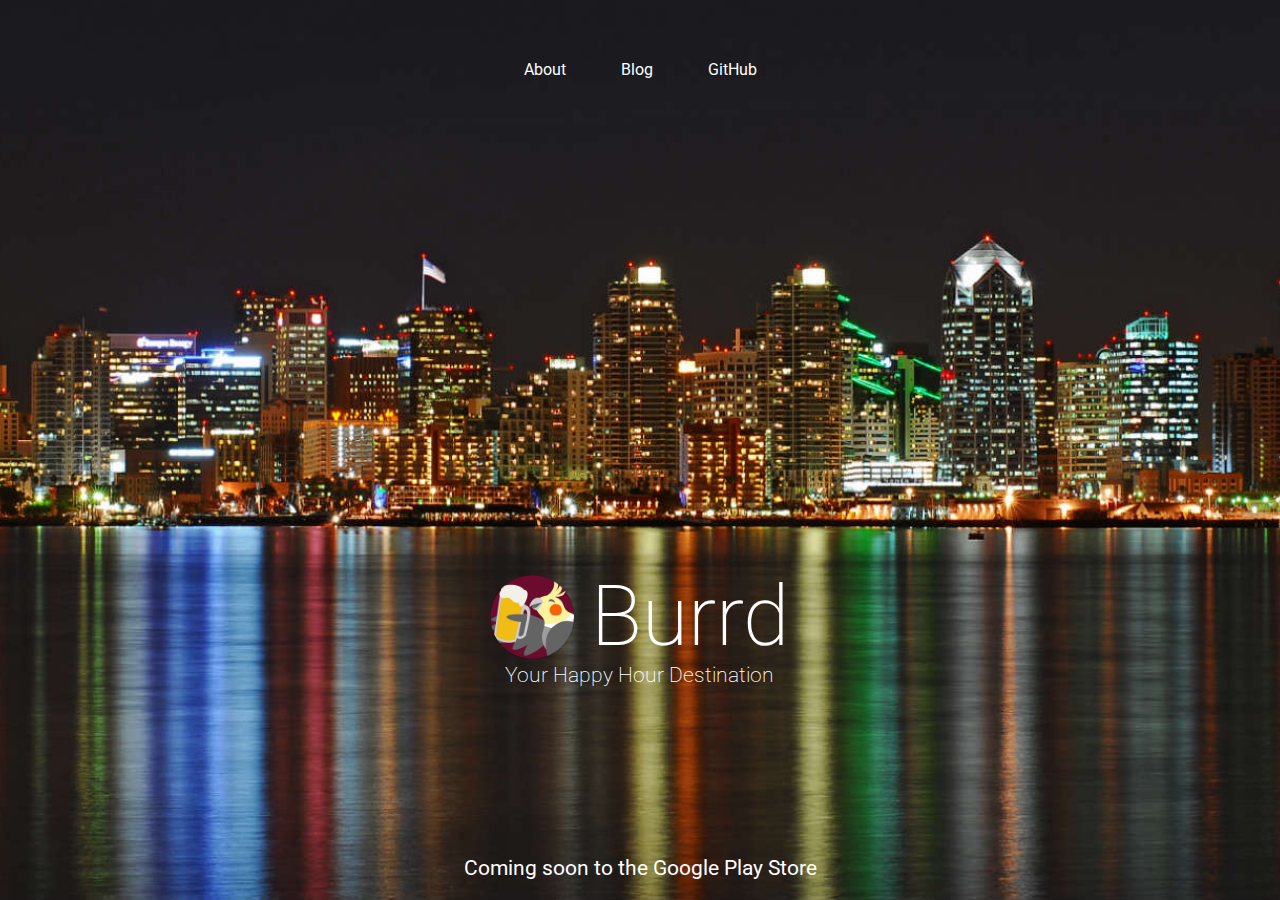
<file: index.html>
<!doctype html>
<html>
<head>
    <meta charset="utf-8">
    <title>Burrd</title>
    <meta name="description" content="Your happy hour destination">
    <meta name="viewport" content="width=device-width, initial-scale=1.0, maximum-scale=1.0, user-scalable=no" />

    <link rel="stylesheet" href="styles.css">
    <link rel="stylesheet" href="splash.css">

    <link rel="shortcut icon" href="images/favicon.ico" type="image/x-icon">
    <link rel="icon" href="img/favicon.ico" type="image/x-icon">

    <link href='http://fonts.googleapis.com/css?family=Roboto:100, 200, 400' rel='stylesheet' type='text/css'>
</head>

<body>
    <div id="splash">
        <div class="container">
            <nav>
                <a href="about.html">About</a>
                <a href="https://medium.com/@theburrd">Blog</a>
                <!-- <a href="appstore placeholder" class="applink appstore-link" title="Download on the App Store">App Store</a> -->
                <!-- <a href="playstore placeholder" class="applink playstore-link" title="Download on the Play Store">Google Play Store</a> -->
                <a href="https://github.com/theburrd">GitHub</a>
            </nav>
            
            <div class="heading">
                <img id="burrd-logo" src="img/burrd_large.png">
                <h1>Burrd</h1>
                <span class="headline">Your Happy Hour Destination</span>
            </div>

            <div class="app-cta">
                <!-- <a href="appstore link" class="applink-cta appstore-cta" title="Download on the App Store">Download on the App Store</a> -->
                <!-- <a href="playstore link" class="applink-cta playstore-cta" title="Get it on Google Play">Get it on Google Play</a> -->
                <h2 class="coming-soon">Coming soon to the Google Play Store</h2>
            </div>
        </div>
    </div>
</body>
</html>
</file>
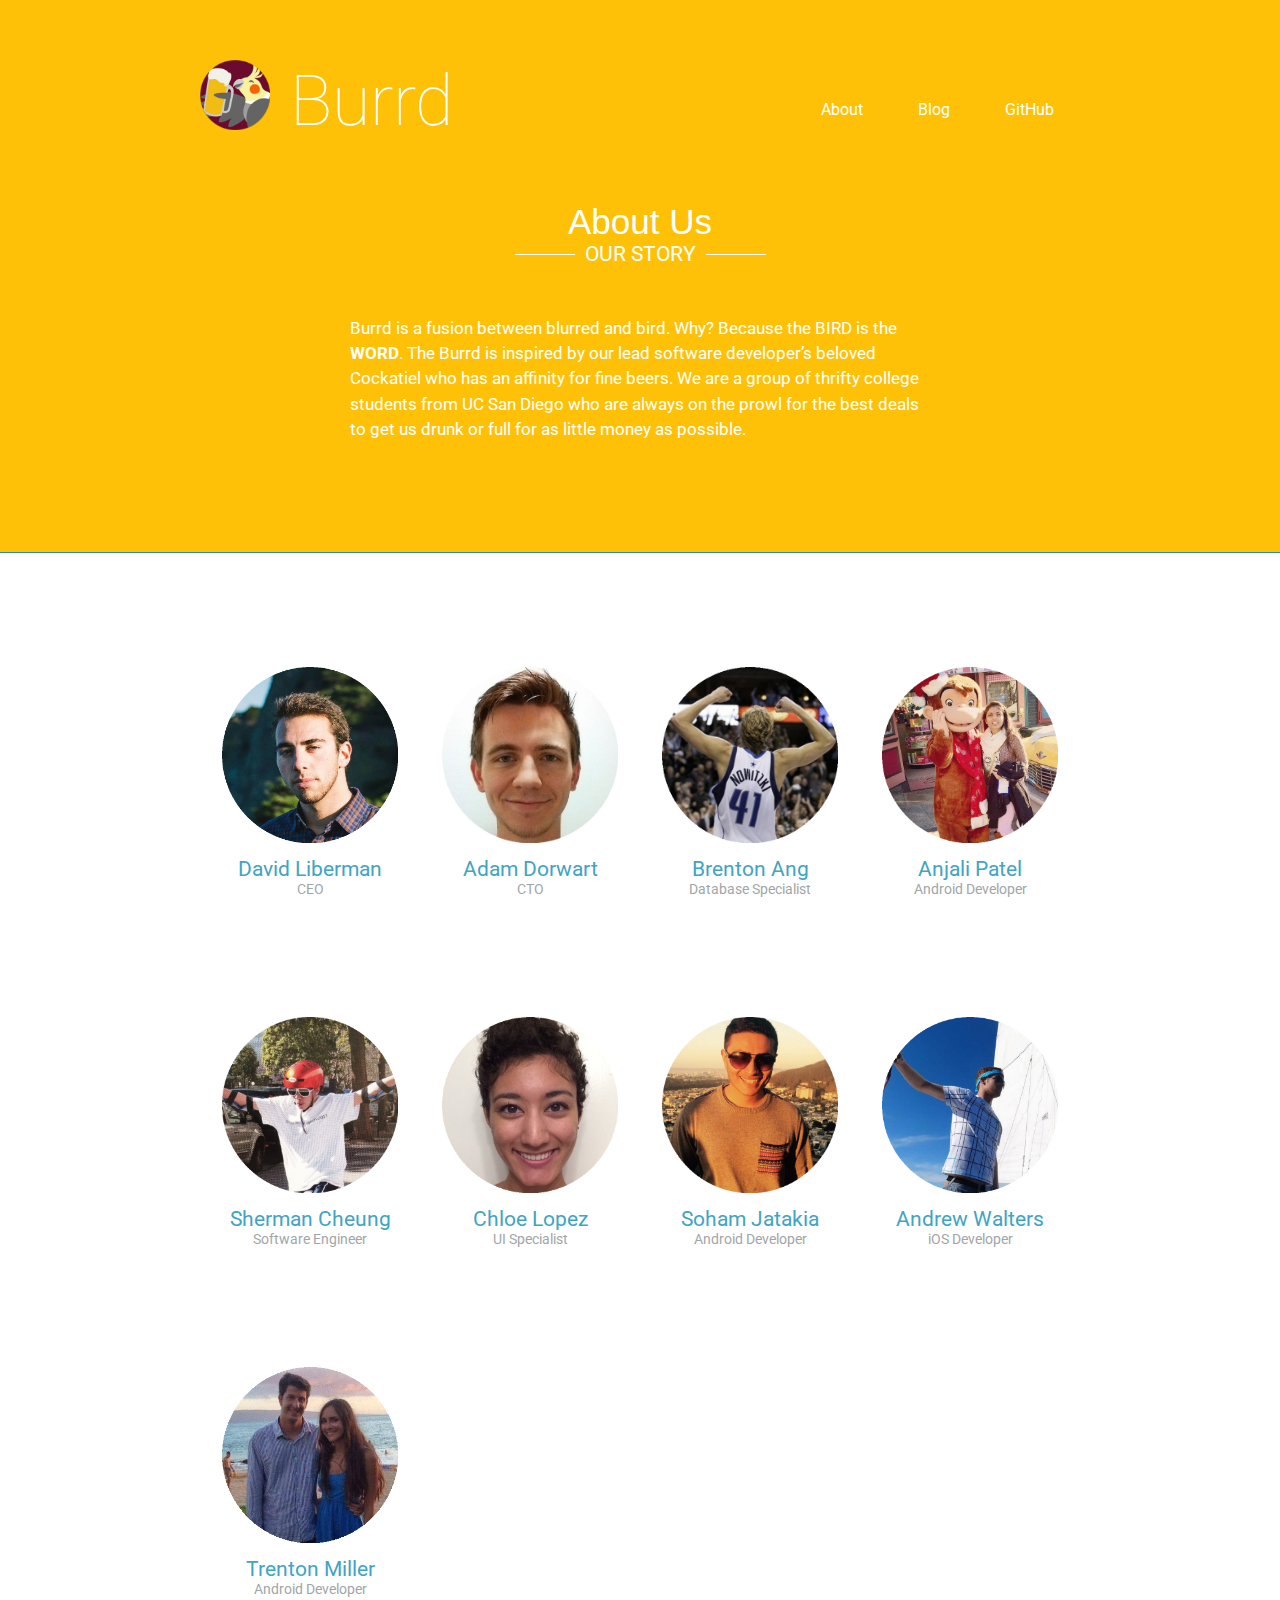
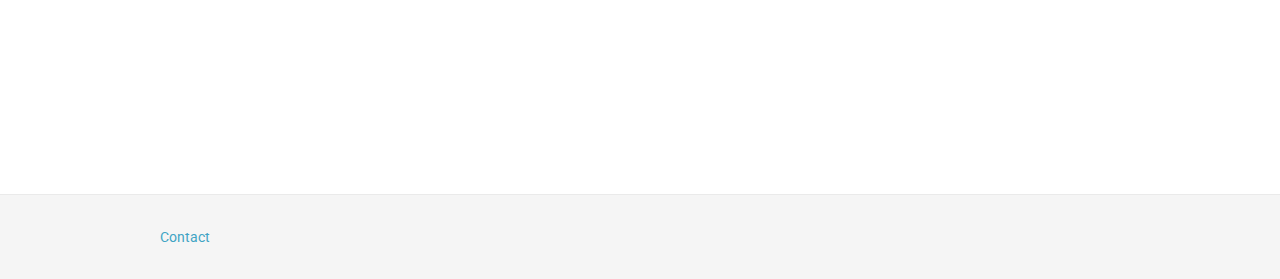
<file: about.html>
<!doctype html>
<html>
<head>
    <meta charset="utf-8">
    <title>Burrd</title>
    <meta name="description" content="Your happy hour destination">
    <meta name="viewport" content="width=device-width, initial-scale=1.0, maximum-scale=1.0, user-scalable=no" />

    <link rel="stylesheet" href="styles.css">
    <link rel="stylesheet" href="splash.css">

    <link rel="shortcut icon" href="images/favicon.ico" type="image/x-icon">
    <link rel="icon" href="images/favicon.ico" type="image/x-icon">

    <link href='http://fonts.googleapis.com/css?family=Roboto:100, 200, 400' rel='stylesheet' type='text/css'>
</head>

<body>
    <section id="header">
        <div class="width">
            <a href="index.html">
                <div class="title">
                    <span><img id="burrd-logo" src="img/burrd_large.png"></span>
                    <h3 class="logo">Burrd</h3>
                </div>
            </a>
            <nav>
                <a href="about.html" class="selected">About</a>
                <a href="https://medium.com/@theburrd">Blog</a>
                <!-- <a href="appstore link" class="applink appstore-link" title="Download on the App Store">App Store</a> -->
                <!-- <a href="playstore link" class="applink playstore-link" title="Download on the Play Store">Google Play Store</a> -->
                <a href="https://github.com/theburrd">GitHub</a>
            </nav>
        </div>
        <div class="clear"></div>
    </section>
    <div class="clear"></div>
    <section id="about">
        <div class="width">
            <h4>About Us</h4>
            <span class="subhead">OUR STORY</span>
            <p>Burrd is a fusion between blurred and bird. Why? Because the
            BIRD is the <b>WORD</b>.  The Burrd is inspired by our lead software
            developer’s beloved Cockatiel who has an
            affinity for fine beers. We are a group of thrifty college students from UC San Diego who
            are always on the prowl for the best deals to get us drunk or full for as little money
            as possible.</p>
        </div>
    </section>

    <section id="team">
        <div class="width">
            <ul>
                <li><span class="avatar" id="david"></span><a href='placeholder'>David Liberman</a><span class="title">CEO</span></li>
                <li><span class="avatar" id="adam"></span><a href='placeholder'>Adam Dorwart</a><span class="title">CTO</span></li>
                <li><span class="avatar" id="brenton"></span><a href='placeholder'>Brenton Ang</a><span class="title">Database Specialist</span></li>
                <li><span class="avatar" id="anjali"></span><a href='placeholder'>Anjali Patel</a><span class="title">Android Developer</span></li>
                <li><span class="avatar" id="sherman"></span><a href='placeholder'>Sherman Cheung</a><span class="title">Software Engineer</span></li>
                <li><span class="avatar" id="chloe"></span><a href='placeholder'>Chloe Lopez</a><span class="title">UI Specialist</span></li>
                <li><span class="avatar" id="soham"></span><a href='placeholder'>Soham Jatakia</a><span class="title">Android Developer</span></li>
                <li><span class="avatar" id="andrew"></span><a href='placeholder'>Andrew Walters</a><span class="title">iOS Developer</span></li>
                <li><span class="avatar" id="trent"></span><a href='placeholder'>Trenton Miller</a><span class="title">Android Developer</span></li>
            </ul>
            <div class="clear"></div>
        </div>
    </section>


    <footer>
        <div class="width-footer">
            <ul id="contactInfo">
                <li><a href="email place holder">Contact</a></li>
                <!-- <li><a href="help placeholder">Support</a></li> -->
            </ul>
            <!-- <span class="copyright">&copy;2015 Twitter, Inc</span> -->
          <div class="clear"></div>
        </div>
    </footer>

</body>
</html>
</file>
<file: styles.css>
* {
  box-sizing: border-box;
  -moz-box-sizing:  border-box;
}
html {
  height: 100%;
  padding: 0;
  margin: 0;
  font-size: 14px;
  background-color: #000000;
}
/*
34px = 2.125rem
18px = 1.125rem
24px = 1.5rem
16px = 1rem (base)
*/


body {
    height: 100%;
    background: #F5F5F5;
    padding: 0;
    margin: 0;
    min-width: 320px;
    font-family:  'Roboto', sans-serif;
    font-weight: 400;
    -webkit-font-smoothing: antialiased;
    color: #3F4D51;
}

strong {
  font-family: 'museo_sans700', sans-serif;
  font-weight: normal;
}

h1,h2,h3,h4,h5,h6 {
  font-weight: normal;
}

a {
  color: #40A4C4;
  text-decoration: none;

  -webkit-transition: color .2s ease-out;
  -moz-transition: color .2s ease-out;
  -ms-transition: color .2s ease-out;
  -o-transition: color .2s ease-out;
  transition: color .2s ease-out;
}

a .icon {
  fill: #40A4C4;
}

a:hover {
  color: #2A748B;
  text-decoration: underline;
}

a:hover .icon {
  fill: #2A748B;
}

.width {
  max-width: 1000px;
  margin: 0 auto;
  padding: 60px;
}

.width-footer {
  max-width: 1000px;
  margin: 0 auto;
  padding: 20px;
  text-align: center;
  position: relative;
}


h5 {
  margin: 40px auto 10px;
  width: 260px;
  text-align: center;
  padding: 10px;
  font-size: 1.5rem;
  border-bottom: 1px solid #E0F0F5;
  -webkit-touch-callout: none;
  -webkit-user-select: none;
  -khtml-user-select: none;
  -moz-user-select: none;
  -ms-user-select: none;
  user-select: none;
}

h6 {
  font-size: 1em;
  margin-bottom: 10px;
  font-family:  'museo_sans700', sans-serif;
}

h4 {
  font-size: 2.5em;
  font-family: 'museo_sans700', sans-serif;
  margin: 60px auto 10px;
  text-align: center;
  -webkit-margin-before: 0;
  -webkit-margin-after: 0;
}

span.subhead {
  font-size:1.5em;
  text-align: center;
  display: block;
  position: relative;
}

span.subhead:before, span.subhead:after {
  content: "";
  width: 60px;
  height: 6px;
  border-top: 1px solid white;
  display: inline-block;
  margin: 0 10px;
}

nav {
  font-family: 'museo_sans300', sans-serif;
  float: right;
  margin: 40px 0 0 0;
  z-index: 2;
  position: relative;

  -webkit-touch-callout: element;
  -webkit-user-select: element;
  -khtml-user-select: element;
  -moz-user-select: element;
  -ms-user-select: element;
  user-select: element;
}

#splash nav {
  float: none;
}

nav a {
  background-color: transparent;
  border-bottom: 1px solid rgba(255,255,255,0);
  border-radius: 0;
  border: none;
  color: white;
  cursor: pointer;
  font-size: 1.125rem;
  margin: 0 10px;
  padding: 10px 16px 24px;
  width: 30%;

  -webkit-transition: all .1s ease-out;
  -moz-transition: all .1s ease-out;
  -ms-transition: all .1s ease-out;
  -o-transition: all .1s ease-out;
  transition: all .1s ease-out;
}

@media all and (max-width : 360px) {
  nav a {
    font-size: 1em;
    padding: 10px 6px;
  }
}

nav a:hover {
  border-bottom: 1px solid white;
  color: white;
  cursor: pointer;
  padding-bottom: 20px;
  text-decoration: none;
}

nav a:active {
  color: white;
}

nav .applink,
nav .applink:hover {
  background-position: 15px 7px;
  background-repeat: no-repeat;
  font-size: 0;
  line-height: 0;
  padding: 30px;
  /*padding: 20px 20px 28px; */
}

nav .applink:hover {
  padding-bottom: 24px;
}

nav .appstore-link,
nav .appstore-link:hover{
  background-image: url('img/logo_appstore_shrink.png');
}
nav .playstore-link,
nav .playstore-link:hover {
  /*background-image: url('img/logo_playstore_shrink.png');*/
}

/* ====== Header Section */
section#header {
  /*background:#40A4C4;*/
  background: #FFC107;
  color: white;
}

section#header a {

}

section#header h3 {
  font-family: 'Roboto', sans-serif;
  color: #fff;
  font-weight: 100;
  font-size: 5em;
  float: left;
  margin: 0;
  padding-left: 20px;
  /*width:286px;
  height:70px;
  background-image:url('img/burrd_large.png');
  background-size:contain;
  background-repeat:no-repeat;
  
  text-indent:-9000px;
  margin-bottom:35px;
  */
}

section#header img {
  float: left;
  display: inline-block;
  height: 5em;
  width: 5em;
}

@media all and (max-width : 720px) {
  section#header h3.logo {

    float: left;
    display: inline-block;
    margin: 0 auto;
    font-size: 3.5em;
    -webkit-transform: scale(0.7);
    -moz-transform: scale(0.7);
    -ms-transform: scale(0.7);
    -o-transform: scale(0.7);
    transform: scale(0.7);
  }

  nav {
    padding-top: 50px;
    text-align:  center;
    float: none;
    display: block;
  }

  section#header {
    background-color: #FFC107;
    height: 200px;
  }
}
/* ====== About Section */
section#about {
  /*background:#40A4C4;*/
  background: #FFC107;
  border-bottom: 1px solid #328AA7;
  color: white;
}

section#about h5 {
  color: white;
  border-bottom: 1px solid rgba(255,255,255,0.3);
}

section#about p {
  max-width: 600px;
  margin: 40px auto;
  line-height: 1.5em;
  font-size: 1.2em;
  padding: 10px;
}


/* ====== Team Section */
section#team {
  padding: 20px 0;
  background: #fff;
}

section#team ul {
  display: inline-block;
  padding: 0;
}

section#team ul li{
  margin: 20px 0;
  font-size: 1.5rem;
  list-style:  none;
  float: left;
  width: 25%;
  min-height:  310px;
  max-width: 250px;
  min-width: 160px;
  position: relative;
  text-align: center;
}

@media all and (max-width : 880px) {
  section#team ul li{
      width: 50%;
      max-width: 1000px;

    }
}
section#team ul li .avatar {
  width: 176px;
  height: 180px;
  display: block;
  background-size:  contain;
  background-repeat: no-repeat;
  position: relative;
  margin: 0 auto 10px;
  z-index: 2;

  -webkit-touch-callout: none;
  -webkit-user-select: none;
  -khtml-user-select: none;
  -moz-user-select: none;
  -ms-user-select: none;
  user-select: none;
}

@media all and (max-width : 450px) {
  section#team ul li{
    font-size: 1rem;
    width: 50%;
    min-width: 0px;
  }

  section#team ul li .avatar{
      width: 120px;
      height: 122px;
  }

  section#team .width {
    padding: 0px;
  }
}
#david {
  background-image: url("img/prof_david.png");
}

#adam {
  background-image: url("img/prof_adam.png");
}

#trent {
  background-image: url("img/prof_trent.gif");
}

#brenton {
  background-image: url("img/prof_brenton.png");
}

#anjali {
  background-image: url("img/prof_anjali.png");
}

#soham {
  background-image: url("img/prof_soham.png");
}

#andrew {
  background-image: url("img/prof_andrew.png");
}

#chloe {
  background-image: url("img/prof_chloe.png");
}

#sherman {
  background-image: url("img/prof_sherman.png");
}

#andrew {
  background-image: url("img/prof_andrew.png");
}

section#team ul li .title{
  font-size: 1rem;

  color: #9FA6A8;
  display: block;
}


/* ======== info pages ====== */
.infobackground {
  background-color: white;
  padding: 20px 0 80px;
}

.info {
  color: #6B8187;
  width: 100%;
  margin: 0 auto;
  padding: 24px 20px;

  font-size: 1.4em;
  max-width: 700px;
  line-height: 1.4em;
  border-bottom: 1px solid #E0F0F5;
}

.info h1, .info h2, .info h3, .info h4, .info h5, .info h6 {
  color: #3F4D51;
}

.info p {
  font-size: 0.8em;
  line-height: 1.4em;
}

.info .notice {
  font-size: .7em;
  text-align: center;
  text-transform: uppercase;
}


@media only screen and (min-device-width : 320px) and (max-device-width : 480px) {

  body {
    font-size: 1em;
  }

  .width {
    height: 100%;
    padding: 40px;
  }


  .title {
    text-align: center;
  }

  section#header img {
    text-align: center;
    margin-left: 20%;
    height: 3.7em;
    width: 3.7em;
  }

  span.subhead:before, span.subhead:after {
    content: "";
    width: 1em;
    height: 0.2em;
    border-top: 1px solid white;
    display: inline-block;
    margin: 0 10px;
  }
  
  .info blockquote {
    color: #3F4D51;
    font-family:  'museo_sans700', sans-serif;
  }

  .info li {
    margin-bottom: 6px;
    color: #3F4D51;
  }

  .info .emphasis {

  }

  .info .emphasis li {
    margin-bottom: 16px;
    font-family: 'museo_sans300', sans-serif;
  }

  .info ol {
    list-style-type: lower-roman;
  }

  .info ol ol {
    list-style-type: lower-alpha;
    font-size: 0.8em;
    line-height: 1.3em;
  }

  .info ul ul {
    font-size: 0.8em;
    line-height: 1.3em;
  }

  .info .card {
    -webkit-border-radius: 4px;
  -moz-border-radius: 4px;
  border-radius: 4px;
  padding: 20px 20px 20px 30px;
  background: #fff;
  border: 1px solid #e1e1e1;
  -webkit-box-shadow:  0 2px 4px 0 rgba(0,0,0,0.1);
  box-shadow: 0 2px 4px 0 rgba(0,0,0,0.1);
  }

  .info img.asset-preview {
    display: block;
    width: 100%;
    height: auto;
    padding: 10px;
    border: 1px solid #e1e1e1;
    -webkit-border-radius:  4px;
  -moz-border-radius: 4px;
  border-radius: 4px;
  }

  .info img.asset-preview.quarter {
    display: inline-block;
    width: 24%;
  }

  .info span.captionlink {
    padding-left: 10px;
    font-size: 0.8em;
  }

  .info span.captionlink a {
    font-family: 'museo_sans700', sans-serif;
  }
}


/* ====== Footer */
footer {
  background: #F5F5F5;
  border-top: 1px solid #EAEAEA;
  min-height: 85px;

  padding: 0 20px;
}

footer ul#contactInfo {
  padding: 0;

}

footer ul#contactInfo li {
  list-style: none;
  float: left;
  margin-right: 20px;
}

footer ul#contactInfo li#location svg {
  margin-bottom: -1px;
  margin-right: 2px;
}

footer .copyright {
  float: right;
}

@media all and (max-width : 740px) {
  footer ul#contactInfo li {
    width: 100%;
    text-align:  center;
    margin: 0px auto 20px;
  }

  footer .copyright {
    clear: both;
    width: 100%;
    text-align: center;
  }
}

.clear {
  clear: both;
}
</file>
<file: splash.css>
#splash {
    /*By Rufustelestrat (Own work) [GFDL (http://www.gnu.org/copyleft/fdl.html), CC-BY-SA-3.0 (http://creativecommons.org/licenses/by-sa/3.0/) or CC BY 2.5 (http://creativecommons.org/licenses/by/2.5)], via Wikimedia Commons*/
    background: #000 url("img/reflecting_pond_mini.jpg") no-repeat center center;
    background-color: #000000;
    background-size: cover;
    color: white;
    height: 100%;
    width: 100%;
    text-align: center;
}

#splash .container {
    position: relative;
    padding: 20px;
    width: 100%;
    height: 100%;
    margin: 0 auto;
    max-width: 600px;
    min-height: 580px;
}

.heading {
    position: absolute;
    top: 63%;
    left: 25%;

}

.heading img {
    display: inline-block;
    height: 6em;
    width: 6em;
    vertical-align: middle;
    margin-right: 1em;
}

.heading h1 {
    display: inline-block;
    /*max-width: 360px;*/
    font-family: 'Roboto', sans-serif;
    font-weight: 200;
    font-size: 6em;
    overflow:hidden;
    margin: 0;    
    vertical-align: middle;
}

span.headline {
    display: block;
    font-family: 'Roboto', sans-serif;
    font-weight: 200;
    font-size: 1.5em;
    margin-top: -1%;
}

.video-cta {
    margin-top: 40px;
}

.playbutton {
    cursor: pointer;
}

#playstroke {
    fill-opacity: .2;
    transition: fill-opacity .1s;
}

.playbutton:hover #playstroke {
    fill-opacity: .4;
}

.app-cta {
    display: block;
    /*margin: 30px auto;*/
    text-align: center;
    position: absolute;
    bottom: 0;
    left: 50%;
    width: 100%;
    -webkit-transform: translateX(-50%);
    -moz-transform: translateX(-50%);
    transform: translateX(-50%);
}

.applink-cta {
    background-image: url("img/appstore_download.png");
    background-repeat: no-repeat;
    border-radius: 8px;
    border: 4px solid rgba(0,0,0,0);
    box-sizing: content-box;
    display: inline-block;
    font-size: 0;
    height: 50px;
    width: 135px;
    margin: 10px 0;
    line-height: 0;
}

.applink-cta:hover {
    border-color: rgba(0,0,0,0.2);
}

.playstore-cta {
    background-image: url("img/playstore_download.png");
    background-repeat: no-repeat;
    border-radius: 8px;
    background-size: contain;
    border: 4px solid rgba(0,0,0,0);
    box-sizing: content-box;
    display: inline-block;
    font-size: 0;
    height: 50px;
    width: 135px;
    line-height: 0;
    margin: 10px 0;
}

video#bgvid {
    position: fixed; left:50%; top: 50%;
    -ms-transform: translate(-50%, -50%);
    -o-transform: translate(-50%, -50%);
    -moz-transform: translate(-50%, -50%);
    -webkit-transform: translate(-50%, -50%);
    transform: translate(-50%, -50%);
    min-width: 100%; min-height: 100%;
    width: auto; height: auto; z-index: -100;
    background: url("../images/splash_bg.jpg") no-repeat;
    background-size: cover;
}

nav {
    font-family: 'Roboto', sans-serif;
    font-weight: 400;
}

.coming-soon {
    font-family: 'Roboto', sans-serif;
    font-weight: 400;
    
    /* Override User Agent margins */
    -webkit-margin-before: 0;
    -webkit-margin-after: 0;
    -webkit-margin-start: 0;
    -webkit-margin-end: 0;

    margin-bottom: 20px;
}

.overlay {
    display: none;
    position: absolute;
    top: 0;
    right: 0;
    bottom: 0;
    left: 0;
    z-index: 2;
    overflow: hidden;
}

.overlay-bg {
    background-color: rgb(0,0,0);
    bottom: 0;
    left: 0;
    position: absolute;
    right: 0;
    top: 0;
    z-index: -1;
}

.overlay-video {
    height: 100%;
    width: 100%;
}

.overlay-close {
    position: absolute;
    top: 20px;
    right: 20px;
    cursor: pointer;
}

@media only screen and (max-width: 600px) {
    #splash .container {
        min-height: 480px;
    }

    .heading {
        position: absolute;
        top: 66%;
        left: 0;
        right: 0;
        /*position: static;
        text-align: center;
        margin: 0 auto;*/
    }

    .heading img {
        height: 3em;
        width: 3em;
    }

    #splash h1 {
        /*margin-top: 20px;*/
        font-size: 3em;
    }

    #splash .heading {
        margin-top: 55%;
    }
}

@media only screen and (max-width: 1100px) {
    #splash .container {
        min-height: 480px;
    }

    #splash .heading {
        margin: 0;
    }
}
</file>
